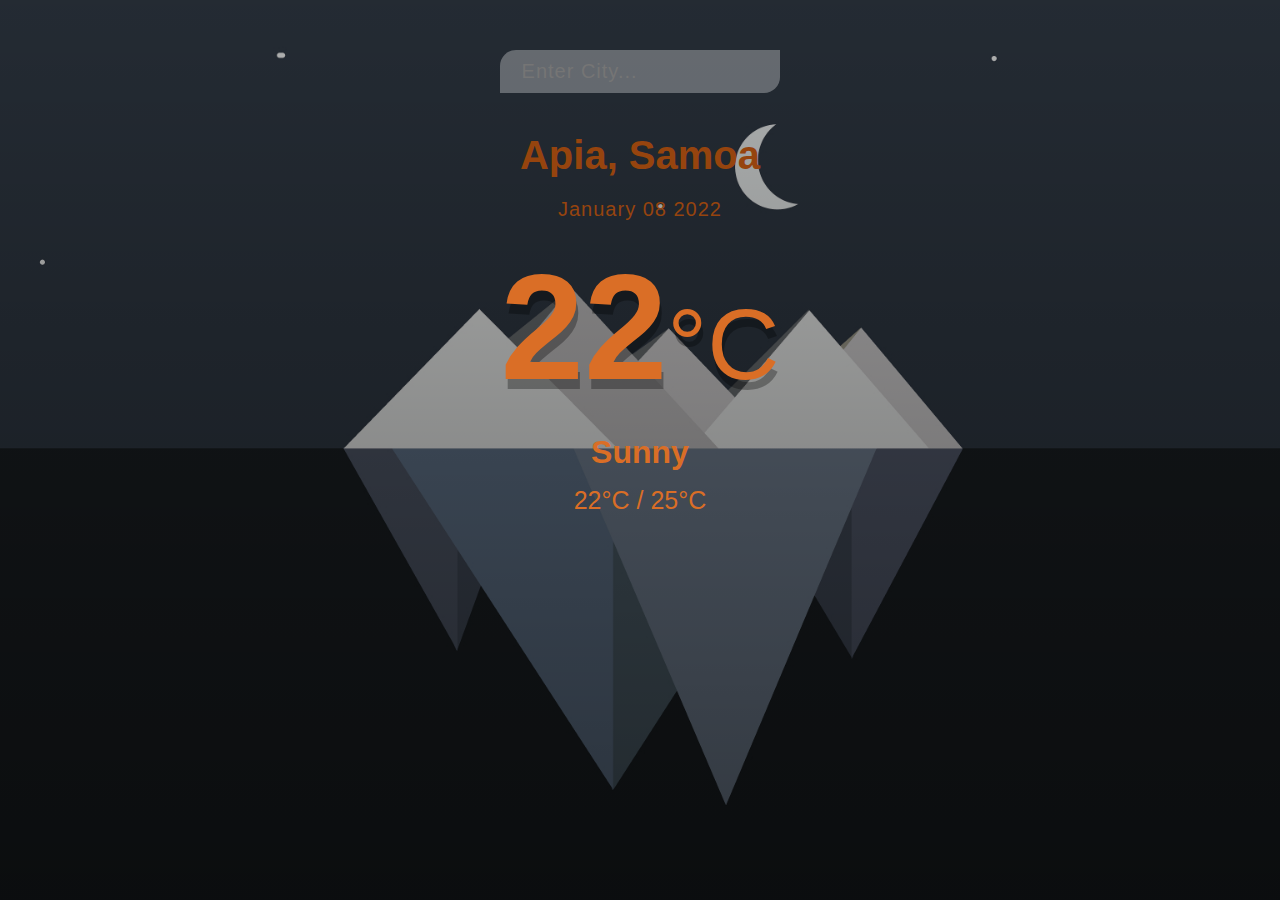
<file: Vanilla WeatherApp - OpenWAPI/index.html>
<!DOCTYPE html>
<html lang="en">
<head>
    <meta charset="UTF-8">
    <meta http-equiv="X-UA-Compatible" content="IE=edge">
    <meta name="viewport" content="width=device-width, initial-scale=1.0">
    <title>Weather App</title>
    <link rel="stylesheet" href="style.css">
</head>
<body>
    
    <div class="app-wrap">
        <header>
            <input type="text" autocomplete="off" class="search-box" placeholder=" Enter City...">           
        </header>
        <main>
            <section class="location">
                <div class="city">Apia, Samoa</div>
                <div class="date">January 08 2022</div>
            </section>
            <div class="current">
                <div class="temp">22<span>°C</span> </div>
                <div class="weather">Sunny</div>
                <div class="hi-low">22°C / 25°C</div>
            </div>
        </main>
    </div>




    <script src="script.js"></script>
</body>
</html>
</file>
<file: Vanilla WeatherApp - OpenWAPI/style.css>
*{
    margin: 0;
    padding: 0;
    box-sizing: border-box;
    font-family: "Poppins", sans-serif;
}

body{
    background-image: url("bg.jpg");
    background-size: cover;
    background-position: top center;
}

.app-wrap{
    display: flex;
    flex-direction: column;
    min-height: 100vh;
    background-image: linear-gradient(to bottom, rgba(0,0,0,0.3), rgba(0,0,0,0.6));
}

header{
    display: flex;
    justify-content: center;
    align-items: center;
    padding: 50px 15px 15px 15px;
}

header input{
    width: 100%;
    max-width: 280px;
    padding: 10px 15px;
    border: none;
    outline: none;
    background-color: rgba(255,255,255,0.3);
    border-radius: 16px 0 16px 0;
    color: #313131;
    font-size: 20px;
    font-weight: 300;
    transition: 0.2s ease-out;
    letter-spacing: 1px;
}

header input:focus{
    background-color: rgba(255,255,255,0.7);
}

main{
    flex: 1 1 100%;
    padding: 25px 25px 50px;
    display: flex;
    flex-direction: column;
    align-items: center;
    text-align: center;
}

.location .city{
    color: rgb(150, 68, 14);
    font-size: 40px;
    font-weight: 500;
    margin-bottom: 5px;
    font-weight: 700;
}

.location .date{
    color: rgb(150, 68, 14);
    margin-top: 20px;
    font-size: 20px;
    letter-spacing: 1px;
}

.current .temp{
    color: rgb(218, 110, 38);
    font-size: 150px;
    font-weight: 700;
    margin: 20px 0;
    text-shadow: 2px 10px rgba(0,0,0,0.3);
}

.current .temp span{
    font-weight: 400;
    font-size: 100px;
}

.current .weather{
    color: rgb(218, 110, 38);
    font-size: 32px;
    font-weight: 700;
    margin-bottom: 15px;
}

.current .hi-low{
     color:rgb(218, 110, 38);
     font-size: 25px;
     font-weight: 500;
}
</file>
